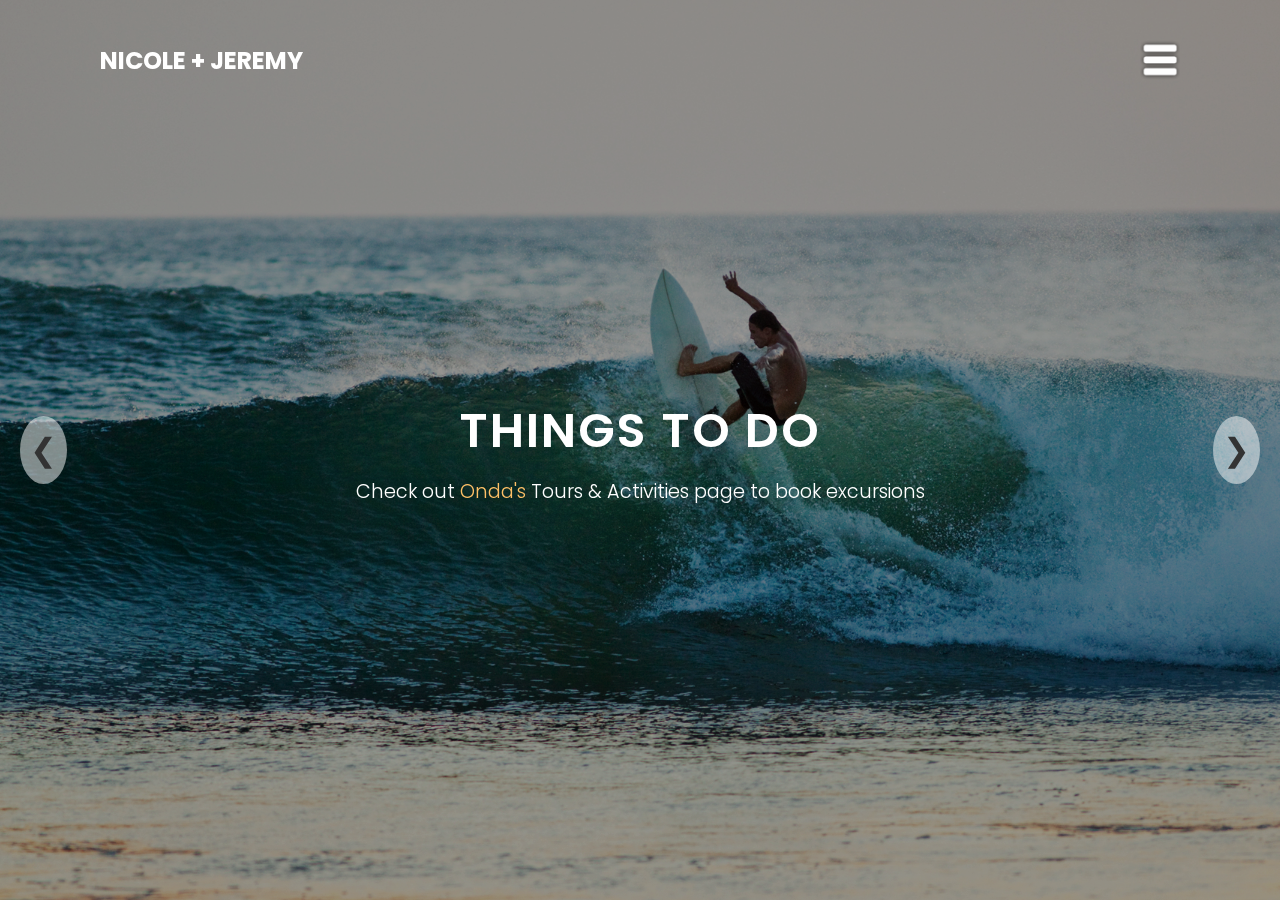
<file: CostaRica.html>
<!DOCTYPE html>
<html lang="en">
<head>
  <meta charset="UTF-8" />
  <meta name="viewport" content="width=device-width, initial-scale=1.0"/>
  <title>Costa Rica | Nicole + Jeremy</title>
  <link rel="stylesheet" href="style.css" />
  <style>
    @import url('https://fonts.googleapis.com/css2?family=Poppins:wght@300;500;700&display=swap');

    * {
      margin: 0;
      padding: 0;
      box-sizing: border-box;
      font-family: 'Poppins', sans-serif;
    }

    body {
      background: #fff;
      color: #333;
    }

    .showcase {
      position: relative;
      width: 100%;
      height: 100vh;
      overflow: hidden;
    }

    .carousel-slide {
      position: absolute;
      top: 0;
      left: 0;
      width: 100%;
      height: 100%;
      background-size: cover;
      background-position: center;
      opacity: 0;
      transition: opacity 1s ease-in-out;
    }

    .carousel-slide.active {
      opacity: 1;
      z-index: 2;
    }

    .overlay-blur {
      position: absolute;
      top: 0;
      left: 0;
      width: 100%;
      height: 100%;
      backdrop-filter: blur(.5px);
      background-color: rgba(0, 0, 0, 0.4);
      z-index: 3;
    }

    .slide-text {
      position: absolute;
      top: 50%;
      left: 50%;
      transform: translate(-50%, -50%);
      z-index: 4;
      color: #fff;
      text-align: center;
    }

    .slide-text h2 {
      font-size: 3em;
      font-weight: 600;
      text-transform: uppercase;
      letter-spacing: 2px;
    }

    .slide-text p {
      font-size: 1.2em;
      font-weight: 300;
      margin-top: 10px;
    }

    .showcase header {
      position: absolute;
      top: 0;
      left: 0;
      width: 100%;
      padding: 40px 100px;
      z-index: 5;
      display: flex;
      align-items: center;
      justify-content: space-between;
    }

     .logo {
      color: #fff;
      font-size: 1.5em;
      text-transform: uppercase;
      cursor: pointer;
    }

    .logo a {
  color: inherit;
  text-decoration: none;
}

    .toggle {
      width: 40px;
      height: 40px;
      background: url('white menu.png') no-repeat center center / cover;
      cursor: pointer;
    }

    .toggle.active {
      background: url('white close.png') no-repeat center center / cover;
    }

    .arrow-btn {
      position: absolute;
      top: 50%;
      transform: translateY(-50%);
      z-index: 6;
      background: rgba(255,255,255,0.5);
      border: none;
      padding: 10px;
      font-size: 2em;
      color: #333;
      cursor: pointer;
      border-radius: 50%;
    }

    .arrow-btn:hover {
      background: rgba(255,255,255,0.8);
    }

    .arrow-left {
      left: 20px;
    }

    .arrow-right {
      right: 20px;
    }

    @media (max-width: 768px) {
      .slide-text h2 {
        font-size: 2em;
      }

      .slide-text p {
        font-size: 1em;
      }

      .showcase header {
        padding: 20px 30px;
      }
    }
    body {
  overflow: hidden;
}

.slide-text a {
    color: #ffc067;
  text-decoration: none;
}

  </style>
</head>
<body>

<section class="showcase">
  <header>
    <h2 class="logo"><a href="index.html">Nicole + Jeremy</a></h2>
    <div class="toggle"></div>
  </header>

  <div class="menu">
  <ul>
    <li><a href="index.html">Home</a></li>
    <li><a href="RSVP.html">RSVP</a></li>
    <li><a href="TravelDetails.html">Travel Details</a></li>
    <li><a href="venue.html">Wedding Details</a></li>
    <li><a href="CostaRica.html">Costa Rica</a></li>
  </ul>
</div>

  <!-- Carousel Slides -->
  <div class="carousel-slide active" style="background-image: url('Costarica2.jpeg');">
    <div class="slide-text">
      <h2>Things to Do</h2>
      <p>Check out <a href="https://www.stayonda.com/tours-activities/" target="_blank">Onda's</a> Tours & Activities page to book excursions</p>
    </div>
    <div class="overlay-blur"></div>
  </div>

  <div class="carousel-slide" style="background-image: url('costarica3.jpeg');">
    <div class="slide-text">
      <h2>Explore More</h2>
      <p>Want more Costa Rica? Check out the <a href="https://www.travelandleisure.com/costa-rica-rainforest-guide-7975480" target="_blank">these</a> destinations </p>
    </div>
    <div class="overlay-blur"></div>
  </div>

  <div class="carousel-slide" style="background-image: url('costarica4.jpeg');">
    <div class="slide-text">
      <h2>Good Eats</h2>
      <p>What you can expect from Costa Rican <a href="https://www.bodhisurfyoga.com/costa-rican-food" target="_blank">cuisine</a></p>
    </div>
    <div class="overlay-blur"></div>
  </div>

  <div class="arrow-btn arrow-left">&#10094;</div>
  <div class="arrow-btn arrow-right">&#10095;</div>
</section>


<!-- JS for Carousel -->
<script>
  const slides = document.querySelectorAll('.carousel-slide');
  const next = document.querySelector('.arrow-right');
  const prev = document.querySelector('.arrow-left');
  let current = 0;
  let autoAdvanceTimeout;

  function showSlide(index) {
    slides.forEach((slide, i) => {
      slide.classList.toggle('active', i === index);
    });
  }

  function nextSlide() {
    current = (current + 1) % slides.length;
    showSlide(current);
  }

  function prevSlide() {
    current = (current - 1 + slides.length) % slides.length;
    showSlide(current);
  }

  function startAutoAdvance() {
    clearTimeout(autoAdvanceTimeout); // Reset timer
    autoAdvanceTimeout = setTimeout(() => {
      nextSlide();
      startAutoAdvance(); // Schedule next advance
    }, 10000); // 10 seconds
  }

  next.addEventListener('click', () => {
    nextSlide();
    startAutoAdvance(); // Restart auto-advance
  });

  prev.addEventListener('click', () => {
    prevSlide();
    startAutoAdvance(); // Restart auto-advance
  });

  // Start the auto-advance on load
  startAutoAdvance();
</script>


<script>
    const menuToggle = document.querySelector('.toggle');
    const showcase = document.querySelector('.showcase');
    const menu = document.querySelector('.menu');
    const menuLinks = document.querySelectorAll('.menu a');

    menuToggle.addEventListener('click', () => {
      menuToggle.classList.toggle('active');
      showcase.classList.toggle('active');
      menu.classList.toggle('active');
    });

    menuLinks.forEach(link => {
      link.addEventListener('click', () => {
        menuToggle.classList.remove('active');
        showcase.classList.remove('active');
        menu.classList.remove('active');
      });
    });
  </script>

</body>
</html>
</file>
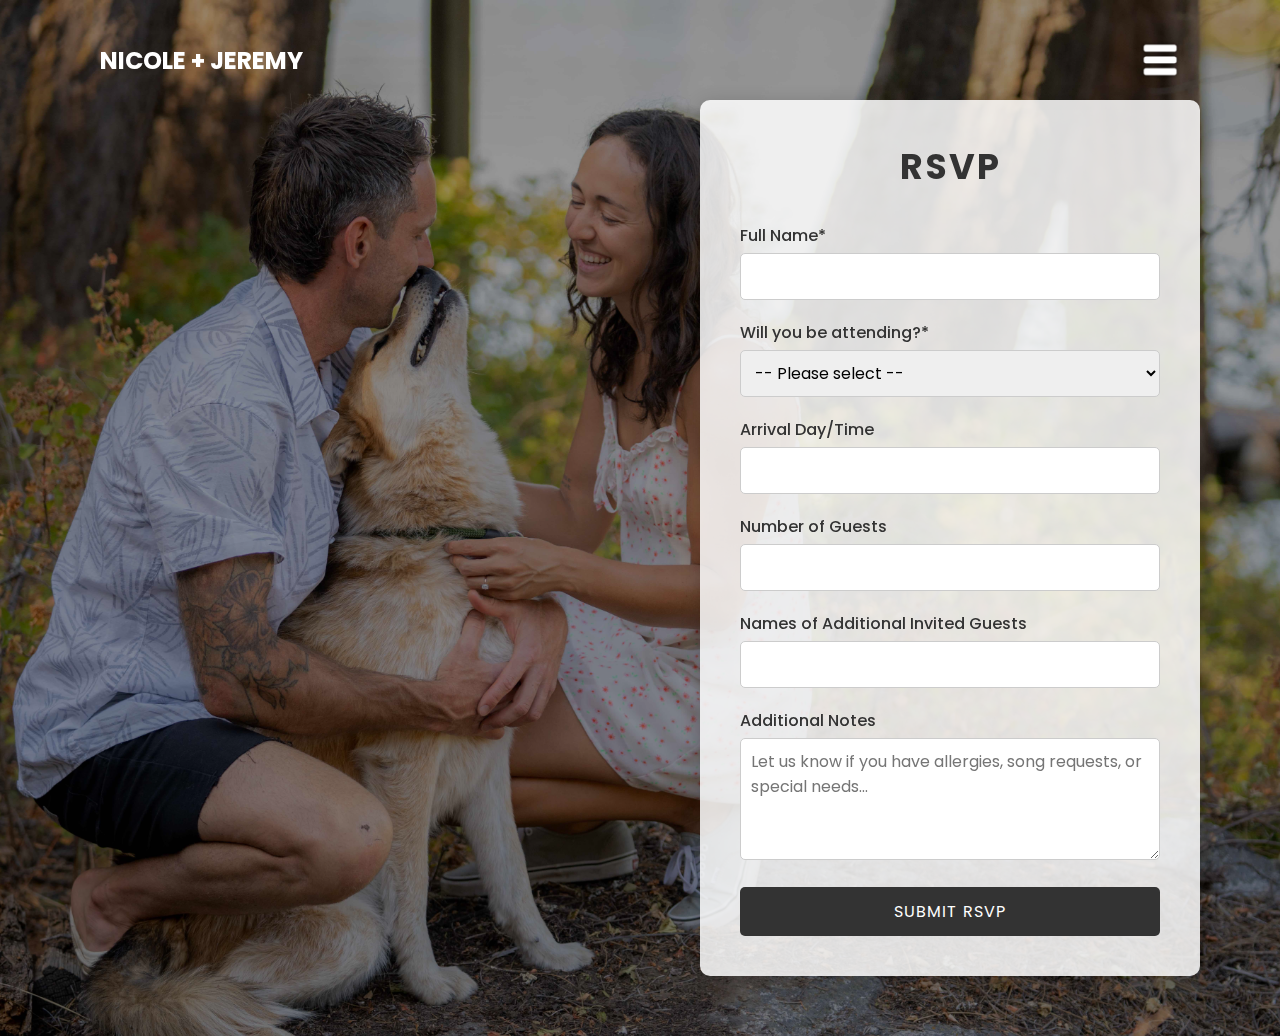
<file: RSVP.html>
<!DOCTYPE html>
<html lang="en">
<head>
  <meta charset="UTF-8" />
  <meta name="viewport" content="width=device-width, initial-scale=1.0"/>
  <title>RSVP | Nicole + Jeremy</title>
  <link rel="stylesheet" href="style.css">
  <style>
    @import url('https://fonts.googleapis.com/css2?family=Poppins:wght@300;500;700&display=swap');

    * {
      margin: 0;
      padding: 0;
      box-sizing: border-box;
      font-family: 'Poppins', sans-serif;
    }

    body {
      background: #000;
      color: #fff;
    }

      .showcase::before {
      content: '';
      position: absolute;
      top: 0; left: 0;
      width: 100%;
      height: 100%;
      backdrop-filter: blur(.5px);
      background-color: rgba(0, 0, 0, 0.4);
      z-index: 1;
    }

    .showcase {
      position: relative;
      width: 100%;
      min-height: 100vh;
      background: url('smallus.jpg') center center / cover no-repeat;
      display: flex;
      justify-content: flex-end;
      align-items: center;
      padding: 100px 80px 60px 80px;
    }

    /* Header Styling */
    .showcase header {
      position: absolute;
      top: 0;
      left: 0;
      width: 100%;
      padding: 40px 100px;
      z-index: 10;
      display: flex;
      align-items: center;
      justify-content: space-between;
    }

    .logo {
      text-transform: uppercase;
      font-size: 1.5em;
      color: #fff;
      cursor: pointer;
    }

     .logo a {
  color: inherit;
  text-decoration: none;
}

    .toggle {
      position: relative;
      width: 40px;
      height: 40px;
      background: url('white menu.png') no-repeat center center / cover;
      cursor: pointer;
      z-index: 1000;
    }

    .toggle.active {
      background: url('white close.png') no-repeat center center / cover;
    }

    .rsvp-container {
      width: 100%;
      max-width: 500px;
      background: rgba(255, 255, 255, 0.85);
      padding: 40px;
      border-radius: 10px;
      box-shadow: 0 4px 20px rgba(0, 0, 0, 0.2);
      z-index: 2;
    }

    .rsvp-container h1 {
      text-align: center;
      margin-bottom: 30px;
      font-size: 2.2em;
      color: #333;
      text-transform: uppercase;
      letter-spacing: 2px;
    }

    .rsvp-form label {
      display: block;
      margin-bottom: 5px;
      font-weight: 500;
      color: #333;
    }

    .rsvp-form input,
    .rsvp-form select,
    .rsvp-form textarea {
      width: 100%;
      padding: 10px;
      margin-bottom: 20px;
      border: 1px solid #ccc;
      border-radius: 5px;
      font-size: 1em;
    }

    .rsvp-form button {
      width: 100%;
      padding: 12px;
      background: #333;
      color: #fff;
      font-size: 1em;
      border: none;
      border-radius: 5px;
      cursor: pointer;
      text-transform: uppercase;
      letter-spacing: 1px;
      transition: background 0.3s;
    }

    .rsvp-form button:hover {
      background: #555;
    }

    #thank-you {
      display: none;
      text-align: center;
      margin-top: 20px;
      font-size: 1.1em;
      color: #333;
    }

    /* Menu Styling (matches home) */
    .menu {
      position: fixed;
      top: 0;
      right: -300px;
      width: 300px;
      height: 100vh;
      background: #fff;
      z-index: 999;
      display: flex;
      justify-content: center;
      align-items: center;
      transition: right 0.4s ease;
    }

    .menu.active {
      right: 0;
    }

    .menu ul {
      list-style: none;
      padding: 0;
      text-align: center;
    }

    .menu ul li a {
      display: block;
      padding: 15px;
      font-size: 1.2em;
      color: #111;
      text-decoration: none;
      transition: color 0.3s;
    }

    .menu ul li a:hover {
      color: #999;
    }

    @media (max-width: 900px) {
      .showcase {
        flex-direction: column;
        justify-content: center;
        padding: 60px 20px;
      }

      .rsvp-container {
        max-width: 90%;
        margin-top: 40px;
      }

      .showcase header {
        padding: 20px 30px;
      }

      .logo {
        font-size: 1.2em;
      }
    }
  </style>
</head>
<body>

  <section class="showcase">
    <header>
      <h2 class="logo"><a href="index.html">Nicole + Jeremy</a></h2>
      <div class="toggle"></div>
    </header>

    <div class="rsvp-container">
      <h1>RSVP</h1>
      <form id="rsvp-form" class="rsvp-form">
        <label for="name">Full Name*</label>
        <input type="text" id="name" name="name" required>

        <label for="attendance">Will you be attending?*</label>
        <select id="attendance" name="attendance" required>
          <option value="">-- Please select --</option>
          <option value="Yes">Yes, I’ll be there!</option>
          <option value="No">Sorry, I can’t make it</option>
        </select>

        <label for="arrival">Arrival Day/Time</label>
        <input type="text" id="arrival" name="arrival">

        <label for="guests">Number of Guests</label>
        <input type="number" id="guests" name="guests" min="1" max="10">

        <label for="guest-names">Names of Additional Invited Guests</label>
        <input type="text" id="guest-names" name="guest_names">

        <label for="notes">Additional Notes</label>
        <textarea id="notes" name="notes" rows="4" placeholder="Let us know if you have allergies, song requests, or special needs..."></textarea>

        <button type="submit">Submit RSVP</button>
      </form>

      <div id="thank-you">
        🎉 Thank you for your RSVP! We can’t wait to celebrate with you.<br>
        Redirecting to the homepage...
      </div>
    </div>
  </section>

  <div class="menu">
    <ul>
      <li><a href="index.html">Home</a></li>
      <li><a href="RSVP.html">RSVP</a></li>
      <li><a href="TravelDetails.html">Travel Details</a></li>
      <li><a href="venue.html">Wedding Details</a></li>
      <li><a href="CostaRica.html">Costa Rica</a></li>
    </ul>
  </div>

  <script>
    document.addEventListener('DOMContentLoaded', function () {
      const form = document.getElementById('rsvp-form');
      const thankYou = document.getElementById('thank-you');
      const menuToggle = document.querySelector('.toggle');
      const showcase = document.querySelector('.showcase');
      const menu = document.querySelector('.menu');
      const menuLinks = document.querySelectorAll('.menu a');

      form.addEventListener('submit', function (e) {
        e.preventDefault();

        const formData = new FormData(form);

        fetch('https://formspree.io/f/mgvlrnpo', {
          method: 'POST',
          headers: {
            'Accept': 'application/json'
          },
          body: formData
        })
        .then(response => {
          if (response.ok) {
            form.style.display = 'none';
            thankYou.style.display = 'block';
            setTimeout(() => {
              window.location.href = 'index.html';
            }, 5000);
          } else {
            alert("There was a problem submitting your RSVP. Please try again.");
          }
        })
        .catch(error => {
          console.error('Error:', error);
          alert("There was a technical issue. Please try again later.");
        });
      });

      // Menu functionality
      menuToggle.addEventListener('click', () => {
        menuToggle.classList.toggle('active');
        showcase.classList.toggle('active');
        menu.classList.toggle('active');
      });

      menuLinks.forEach(link => {
        link.addEventListener('click', () => {
          menuToggle.classList.remove('active');
          showcase.classList.remove('active');
          menu.classList.remove('active');
        });
      });
    });
  </script>

</body>
</html>
</file>
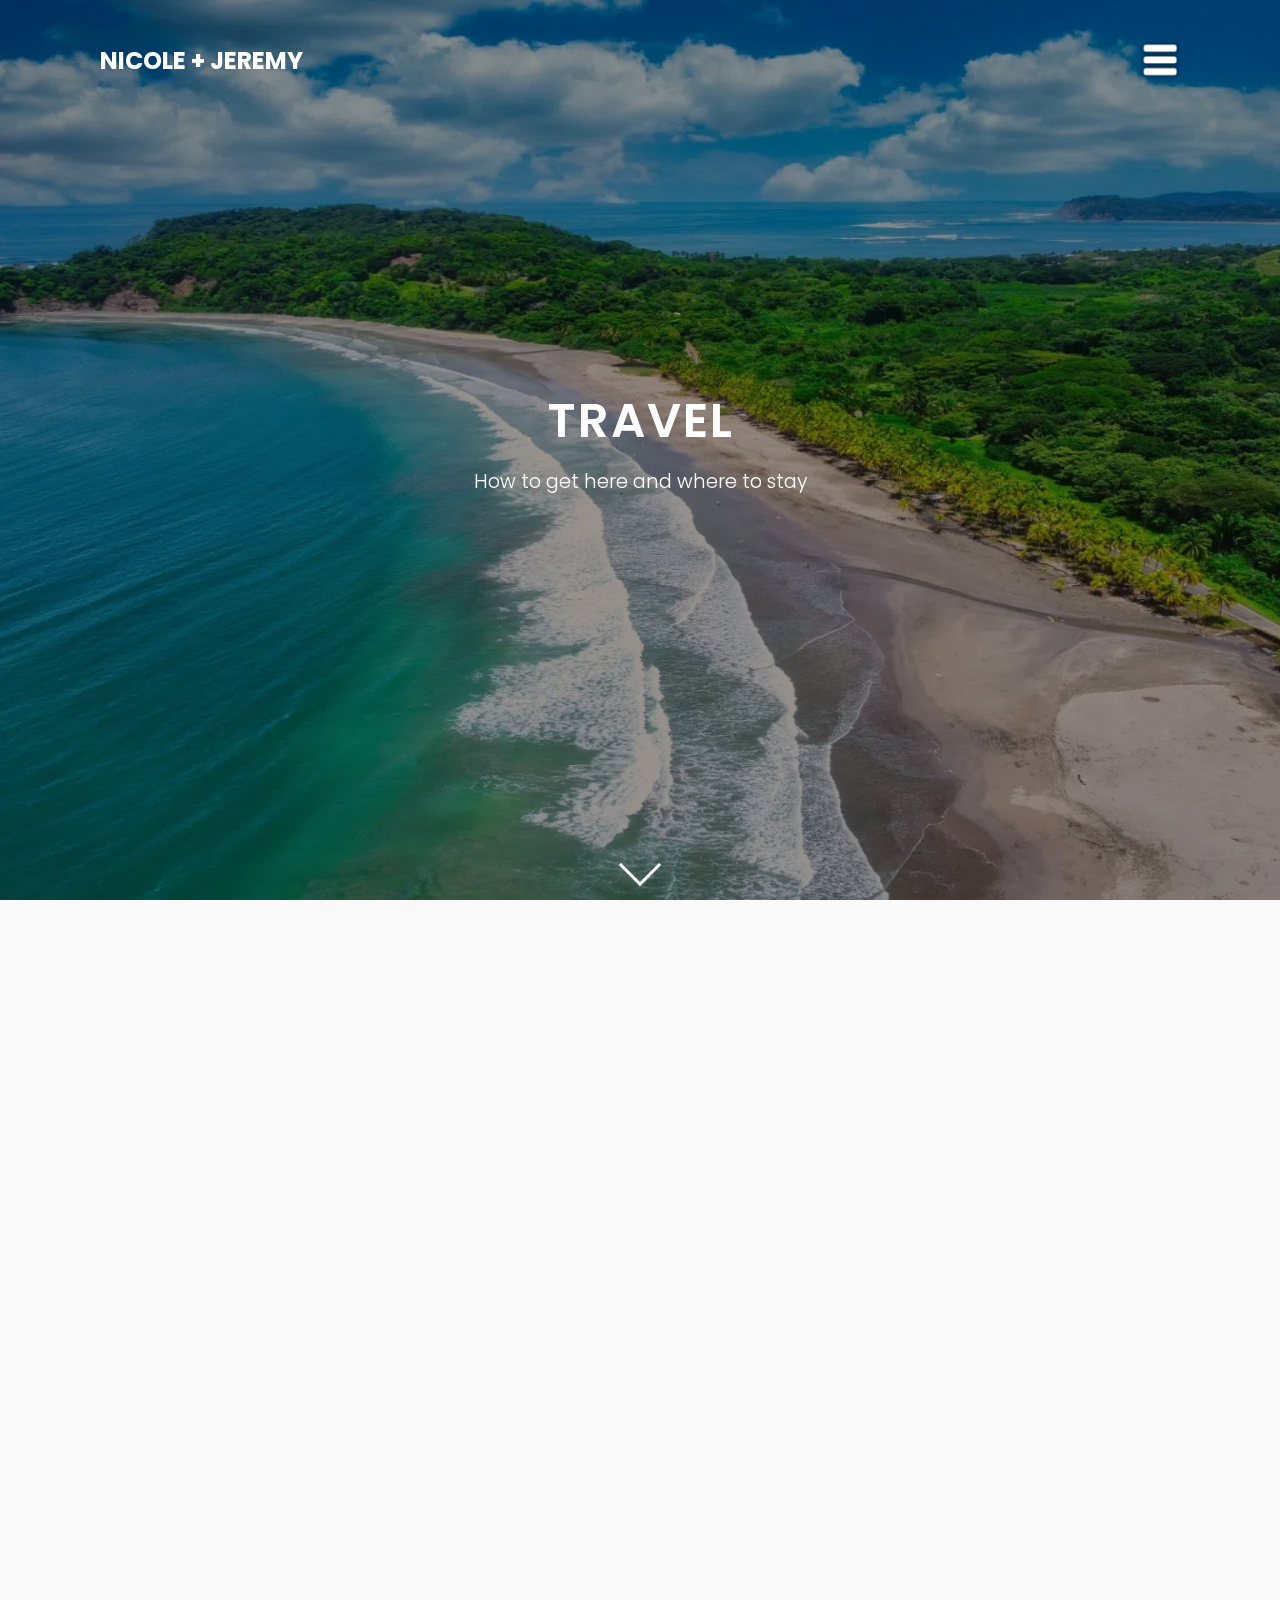
<file: TravelDetails.html>
<!DOCTYPE html>
<html lang="en">
<head>
  <meta charset="UTF-8" />
  <meta name="viewport" content="width=device-width, initial-scale=1.0"/>
  <title>Travel | Nicole + Jeremy</title>
  <link rel="stylesheet" href="style.css" />
  <style>
    @import url('https://fonts.googleapis.com/css2?family=Poppins:wght@300;500;700&display=swap');

    * {
      margin: 0;
      padding: 0;
      box-sizing: border-box;
      font-family: 'Poppins', sans-serif;
    }

    body {
      background: #fff;
      color: #333;
    }

 .showcase {
  position: relative;
  width: 100%;
  height: 100vh;
  background: url('Costarica1.webp') center center/cover no-repeat;
  overflow: hidden;
  flex-direction: column;
  justify-content: center;
  align-items: center;
  text-align: center;
}

.showcase .text {
    position: absolute;
  top: 50%;
  left: 50%;
  transform: translate(-50%, -50%);
  z-index: 10;
  text-align: center;
  color: #fff;
}


    .showcase::before {
      content: '';
      position: absolute;
      top: 0; left: 0;
      width: 100%;
      height: 100%;
      backdrop-filter: blur(.5px);
      background-color: rgba(0, 0, 0, 0.4);
      z-index: 1;
    }

    .showcase header {
      position: absolute;
      top: 0;
      left: 0;
      width: 100%;
      padding: 40px 100px;
      z-index: 30;
      display: flex;
      align-items: center;
      justify-content: space-between;
    }

    .logo {
      color: #fff;
      font-size: 1.5em;
      text-transform: uppercase;
      cursor: pointer;
    }

    .logo a {
  color: inherit;
  text-decoration: none;
}

    .toggle {
      position: relative;
      width: 40px;
      height: 40px;
      background: url('white menu.png') no-repeat center center / cover;
      cursor: pointer;
      z-index: 1000;
    }

    .toggle.active {
      background: url('white close.png') no-repeat center center / cover;
    }

    .showcase .text h2 {
      font-size: 3em;
      font-weight: 600;
      text-transform: uppercase;
      letter-spacing: 2px;
    }

    .showcase .text p {
      font-size: 1.2em;
      font-weight: 300;
      margin-top: 10px;
    }

    /* Menu Styling (matches homepage) */
    .menu {
      position: fixed;
      top: 0;
      right: -300px;
      width: 300px;
      height: 100vh;
      background: #fff;
      z-index: 999;
      display: flex;
      justify-content: center;
      align-items: center;
      transition: right 0.4s ease;
    }

    .menu.active {
      right: 0;
    }

    .menu ul {
      list-style: none;
      padding: 0;
      text-align: center;
    }

    .menu ul li a {
      display: block;
      padding: 15px;
      font-size: 1.2em;
      color: #111;
      text-decoration: none;
      transition: color 0.3s;
    }

    .menu ul li a:hover {
      color: #999;
    }

    /* Venue Info Section */
    .venue-info {
      background-color: #f9f9f9;
      padding: 60px 20px;
    }

    .info-block {
      display: flex;
      flex-wrap: wrap;
      align-items: center;
      max-width: 1000px;
      margin: 0 auto 60px auto;
    }

    .info-block.reverse {
      flex-direction: row-reverse;
    }

    .info-text {
      flex: 1;
      padding: 20px;
    }

    .info-text h3 {
      font-size: 1.8em;
      margin-bottom: 15px;
    }

    .info-text p,
    .info-text ul {
      font-size: 1.1em;
      line-height: 1.6;
    }

    .info-text ul {
      list-style: disc;
      margin-left: 20px;
    }

    .info-text a {
      text-decoration: none;
      color: #ffc067;
    }

    .info-img {
      flex: 1;
      padding: 20px;
    }

    .info-img img {
      width: 100%;
      height: auto;
      border-radius: 10px;
      object-fit: cover;
      box-shadow: 0 4px 10px rgba(0,0,0,0.1);
    }

    /* Fade-in Animation */
    .fade-in {
      opacity: 0;
      transform: translateY(20px);
      transition: opacity 1s ease-out, transform 1s ease-out;
    }

    .fade-in.show {
      opacity: 1;
      transform: translateY(0);
    }

    /* Responsive */
    @media (max-width: 768px) {
      .showcase header {
        padding: 20px 30px;
      }

      .showcase .text h2 {
        font-size: 2em;
      }

      .showcase .text p {
        font-size: 1em;
      }

      .info-block,
      .info-block.reverse {
        flex-direction: column;
      }

      .info-img,
      .info-text {
        padding: 10px;
      }
    }
    .scroll-down-arrow {
  position: absolute;
  bottom: 20px;
  left: 50%;
  transform: translateX(-50%);
  width: 30px;
  height: 30px;
  border-left: 3px solid #fff;
  border-bottom: 3px solid #fff;
  transform: translateX(-50%) rotate(-45deg);
  animation: bounce 2s infinite;
  z-index: 10;
  opacity: 1;
  transition: opacity 0.5s ease;
}

/* Animation for bounce */
@keyframes bounce {
  0%, 20%, 50%, 80%, 100% {
    transform: translateX(-50%) rotate(-45deg) translateY(0);
  }
  40% {
    transform: translateX(-50%) rotate(-45deg) translateY(-10px);
  }
  60% {
    transform: translateX(-50%) rotate(-45deg) translateY(-5px);
  }
}

/* Class to hide the arrow */
.scroll-down-arrow.hide {
  opacity: 0;
  pointer-events: none;
}

  </style>
</head>
<body>

<!-- Header / Showcase -->
<section class="showcase">
  <header>
    <h2 class="logo"><a href="index.html">Nicole + Jeremy</a></h2>
    <div class="toggle"></div>
  </header>
  <div class="text">
    <h2>Travel</h2>
    <p>How to get here and where to stay</p>
  </div>
  <div class="scroll-down-arrow"></div>

</section>

<!-- Slide-out Menu -->
<div class="menu">
  <ul>
    <li><a href="index.html">Home</a></li>
    <li><a href="RSVP.html">RSVP</a></li>
    <li><a href="TravelDetails.html">Travel Details</a></li>
    <li><a href="venue.html">Wedding Details</a></li>
    <li><a href="CostaRica.html">Costa Rica</a></li>
  </ul>
</div>

<!-- Venue Info Section -->
<section class="venue-info">
  <div class="info-block fade-in">
    <div class="info-text">
      <h3>Flights</h3>
      <p>If heading straight to the ceremony, please ensure you fly into <strong>Liberia, Costa Rica.</strong> Ideally, we'd love to have you there from <strong>Wednesday, May 20 to Monday, May 25.</strong></p>
    </div>
    <div class="info-img">
      <img src="airport.jpeg" alt="Venue location photo">
    </div>
  </div>

  <div class="info-block reverse fade-in">
    <div class="info-text">
      <h3>Shuttles</h3>
      <p>Onda is about an hour drive from the Liberia airport. We will have shuttles scheduled throughout <strong>Wednesday</strong> and <strong>Monday</strong> to get people to and from the airport. Please include your flight information when you RSVP so we can plan accordingly. </p>
    </div>
    <div class="info-img">
      <img src="map.png" alt="Beach dress code">
    </div>
  </div>

  <div class="info-block fade-in">
    <div class="info-text">
      <h3>Stays</h3>
      <p>There are many great places to stay in Playa Grande. In addition to <strong>AirBnB</strong>, consider the following options:</p>
      <ul>
        <li>Boutique Surf Hotel <a href="https://ripjackinn.com" target="_blank">RipJack Inn</a></li>
        <li><a href="https://www.villaskalei.com" target="_blank">Villas Kalei</a> - Four available</li>
        <li>Up for a bit of a walk? Try out <a href="https://palmbeachinncostarica.com" target="_blank">Palm Beach Inn</a></li>
      </ul>
      <p>Important note - <strong>avoid Tamarindo</strong>. It looks nearby, but is decievingly far.</p>
    </div>
    <div class="info-img">
      <img src="jackinn.jpeg" alt="Onda bar photo">
    </div>
  </div>
</section>

<!-- Scripts -->
<script>
  const menuToggle = document.querySelector('.toggle');
  const menu = document.querySelector('.menu');
  const showcase = document.querySelector('.showcase');
  const links = document.querySelectorAll('.menu a');

  menuToggle.addEventListener('click', () => {
    menuToggle.classList.toggle('active');
    menu.classList.toggle('active');
    showcase.classList.toggle('active');
  });

  links.forEach(link => {
    link.addEventListener('click', () => {
      menuToggle.classList.remove('active');
      menu.classList.remove('active');
      showcase.classList.remove('active');
    });
  });

  // Fade-in on scroll
  window.onload = function () {
    const observer = new IntersectionObserver((entries) => {
      entries.forEach(entry => {
        if (entry.isIntersecting) {
          entry.target.classList.add('show');
        }
      });
    }, {
      threshold: 0.1
    });

    document.querySelectorAll('.fade-in').forEach(el => observer.observe(el));
  };
</script>

<script>
  window.addEventListener('DOMContentLoaded', () => {
    const arrow = document.querySelector('.scroll-down-arrow');
    const venueSection = document.querySelector('.venue-info');

    const observer = new IntersectionObserver(entries => {
      entries.forEach(entry => {
        if (entry.isIntersecting) {
          arrow.classList.add('hide');
        } else {
          arrow.classList.remove('hide');
        }
      });
    }, {
      threshold: 0.1
    });

    if (venueSection) {
      observer.observe(venueSection);
    }
  });
</script>


</body>
</html>
</file>
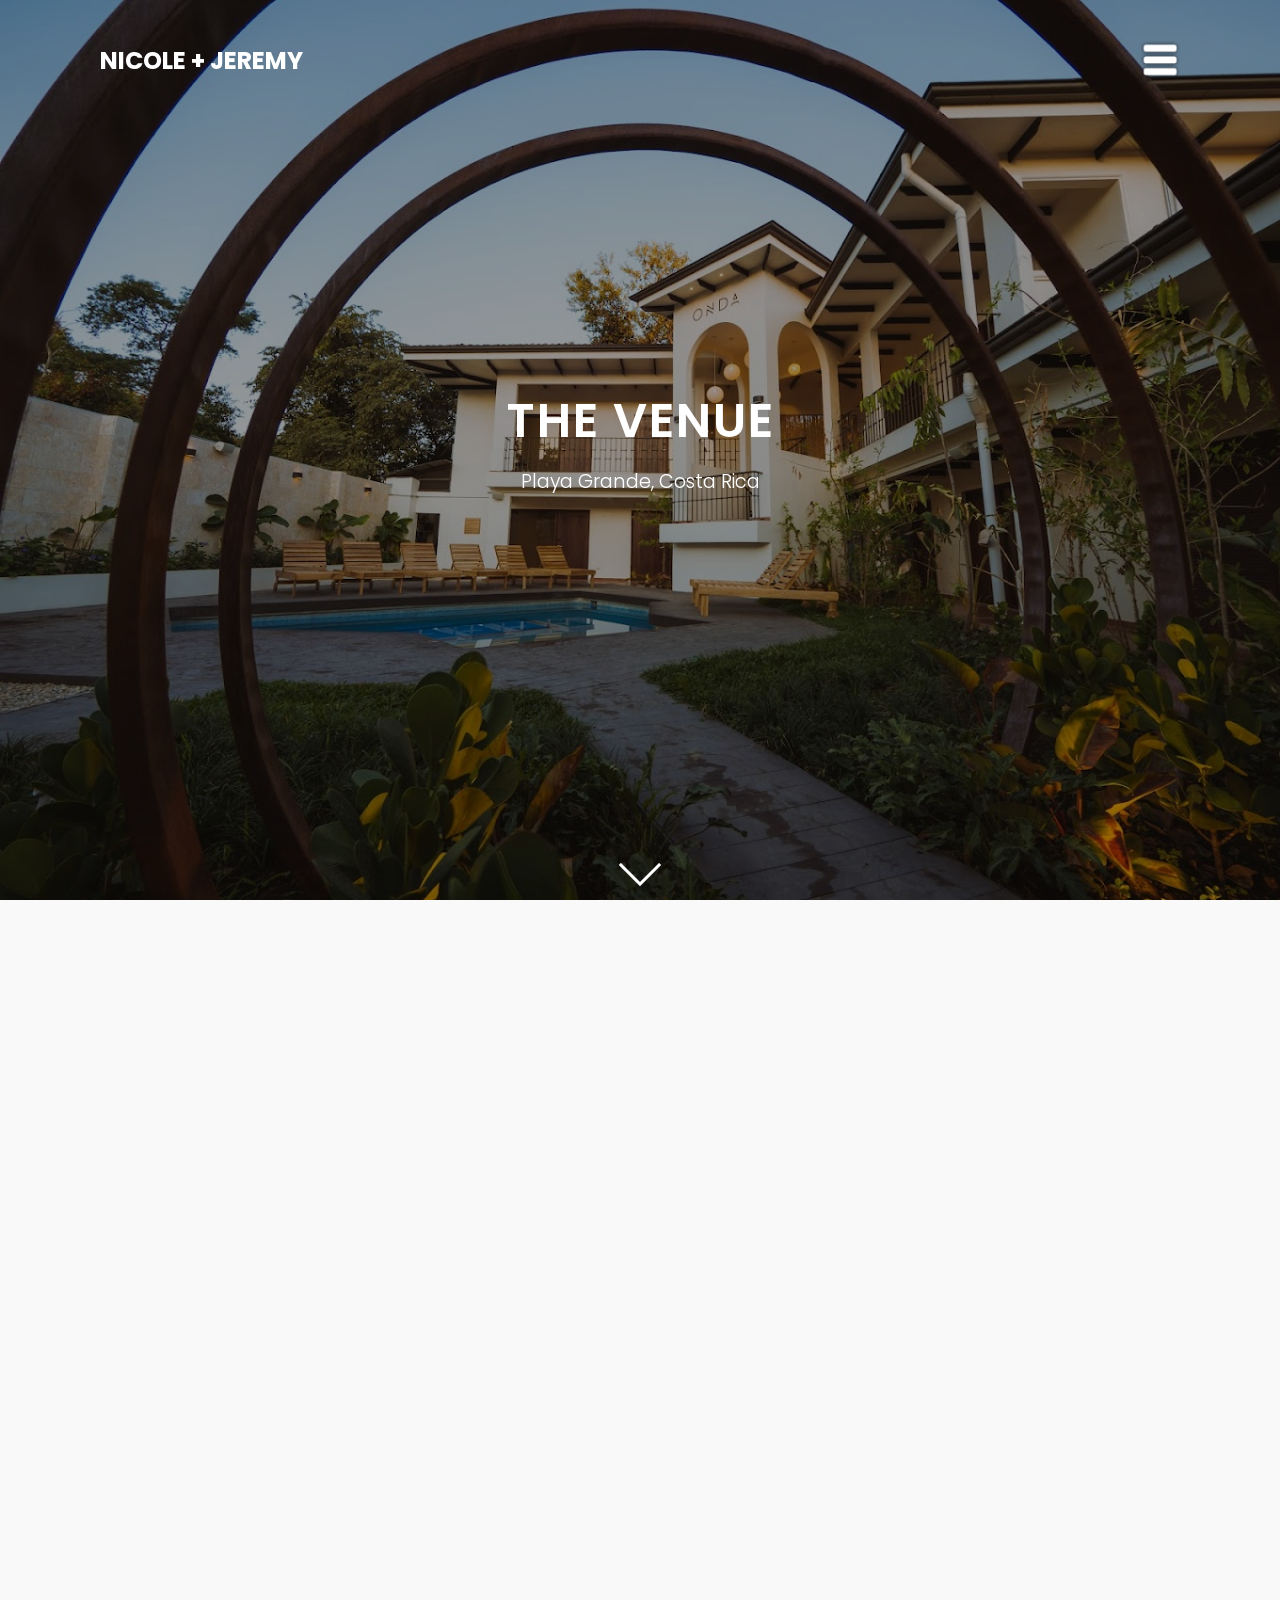
<file: venue.html>
<!DOCTYPE html>
<html lang="en">
<head>
  <meta charset="UTF-8" />
  <meta name="viewport" content="width=device-width, initial-scale=1.0"/>
  <title>Venue | Nicole + Jeremy</title>
  <link rel="stylesheet" href="style.css" />
  <style>
    @import url('https://fonts.googleapis.com/css2?family=Poppins:wght@300;500;700&display=swap');

    * {
      margin: 0;
      padding: 0;
      box-sizing: border-box;
      font-family: 'Poppins', sans-serif;
    }

    body {
      background: #fff;
      color: #333;
    }

 .showcase {
  position: relative;
  width: 100%;
  height: 100vh;
  background: url('Onda1.jpeg') center center/cover no-repeat;
  overflow: hidden;
  flex-direction: column;
  justify-content: center;
  align-items: center;
  text-align: center;
}

.showcase .text {
    position: absolute;
  top: 50%;
  left: 50%;
  transform: translate(-50%, -50%);
  z-index: 10;
  text-align: center;
  color: #fff;
}


    .showcase::before {
      content: '';
      position: absolute;
      top: 0; left: 0;
      width: 100%;
      height: 100%;
      backdrop-filter: blur(.5px);
      background-color: rgba(0, 0, 0, 0.4);
      z-index: 1;
    }

    .showcase header {
      position: absolute;
      top: 0;
      left: 0;
      width: 100%;
      padding: 40px 100px;
      z-index: 30;
      display: flex;
      align-items: center;
      justify-content: space-between;
    }

    .logo {
      color: #fff;
      font-size: 1.5em;
      text-transform: uppercase;
      cursor: pointer;
    }

    .logo a {
  color: inherit;
  text-decoration: none;
}

    .toggle {
      position: relative;
      width: 40px;
      height: 40px;
      background: url('white menu.png') no-repeat center center / cover;
      cursor: pointer;
      z-index: 1000;
    }

    .toggle.active {
      background: url('white close.png') no-repeat center center / cover;
    }

    .showcase .text h2 {
      font-size: 3em;
      font-weight: 600;
      text-transform: uppercase;
      letter-spacing: 2px;
    }

    .showcase .text p {
      font-size: 1.2em;
      font-weight: 300;
      margin-top: 10px;
    }

    /* Menu Styling (matches homepage) */
    .menu {
      position: fixed;
      top: 0;
      right: -300px;
      width: 300px;
      height: 100vh;
      background: #fff;
      z-index: 999;
      display: flex;
      justify-content: center;
      align-items: center;
      transition: right 0.4s ease;
    }

    .menu.active {
      right: 0;
    }

    .menu ul {
      list-style: none;
      padding: 0;
      text-align: center;
    }

    .menu ul li a {
      display: block;
      padding: 15px;
      font-size: 1.2em;
      color: #111;
      text-decoration: none;
      transition: color 0.3s;
    }

    .menu ul li a:hover {
      color: #999;
    }

    /* Venue Info Section */
    .venue-info {
      background-color: #f9f9f9;
      padding: 60px 20px;
    }

    .info-block {
      display: flex;
      flex-wrap: wrap;
      align-items: center;
      max-width: 1000px;
      margin: 0 auto 60px auto;
    }

    .info-block.reverse {
      flex-direction: row-reverse;
    }

    .info-text {
      flex: 1;
      padding: 20px;
    }

    .info-text h3 {
      font-size: 1.8em;
      margin-bottom: 15px;
    }

    .info-text p,
    .info-text ul {
      font-size: 1.1em;
      line-height: 1.6;
    }

    .info-text ul {
      list-style: disc;
      margin-left: 20px;
    }

    .info-img {
      flex: 1;
      padding: 20px;
    }

    .info-img img {
      width: 100%;
      height: auto;
      border-radius: 10px;
      object-fit: cover;
      box-shadow: 0 4px 10px rgba(0,0,0,0.1);
    }

    /* Fade-in Animation */
    .fade-in {
      opacity: 0;
      transform: translateY(20px);
      transition: opacity 1s ease-out, transform 1s ease-out;
    }

    .fade-in.show {
      opacity: 1;
      transform: translateY(0);
    }

    /* Responsive */
    @media (max-width: 768px) {
      .showcase header {
        padding: 20px 30px;
      }

      .showcase .text h2 {
        font-size: 2em;
      }

      .showcase .text p {
        font-size: 1em;
      }

      .info-block,
      .info-block.reverse {
        flex-direction: column;
      }

      .info-img,
      .info-text {
        padding: 10px;
      }
    }
    .scroll-down-arrow {
  position: absolute;
  bottom: 20px;
  left: 50%;
  transform: translateX(-50%);
  width: 30px;
  height: 30px;
  border-left: 3px solid #fff;
  border-bottom: 3px solid #fff;
  transform: translateX(-50%) rotate(-45deg);
  animation: bounce 2s infinite;
  z-index: 10;
  opacity: 1;
  transition: opacity 0.5s ease;
}

/* Animation for bounce */
@keyframes bounce {
  0%, 20%, 50%, 80%, 100% {
    transform: translateX(-50%) rotate(-45deg) translateY(0);
  }
  40% {
    transform: translateX(-50%) rotate(-45deg) translateY(-10px);
  }
  60% {
    transform: translateX(-50%) rotate(-45deg) translateY(-5px);
  }
}

/* Class to hide the arrow */
.scroll-down-arrow.hide {
  opacity: 0;
  pointer-events: none;
}

  </style>
</head>
<body>

<!-- Header / Showcase -->
<section class="showcase">
  <header>
    <h2 class="logo"><a href="index.html">Nicole + Jeremy</a></h2>
    <div class="toggle"></div>
  </header>
  <div class="text">
    <h2>The Venue</h2>
    <p>Playa Grande, Costa Rica</p>
  </div>
  <div class="scroll-down-arrow"></div>
</section>

<!-- Slide-out Menu -->
<div class="menu">
  <ul>
    <li><a href="index.html">Home</a></li>
    <li><a href="RSVP.html">RSVP</a></li>
    <li><a href="TravelDetails.html">Travel Details</a></li>
    <li><a href="venue.html">Wedding Details</a></li>
    <li><a href="CostaRica.html">Costa Rica</a></li>
  </ul>
</div>

<!-- Venue Info Section -->
<section class="venue-info">
  <div class="info-block fade-in">
    <div class="info-text">
      <h3>Location</h3>
      <p>The wedding will take place at <strong>Onda - Playa Grande, Costa Rica.</strong> From the hotel, walk just a few blocks west to the beach. That's where you'll find our ceremony. Please arrive by <strong>4:45 PM.</strong></p>
    </div>
    <div class="info-img">
      <img src="onda2.jpeg" alt="Venue location photo">
    </div>
  </div>

  <div class="info-block reverse fade-in">
    <div class="info-text">
      <h3>Dress Code</h3>
      <p>It's a beach wedding. Anything from swim trunks to a fancy dress is appropriate. We will be dressed to the nines, but no pressure to join in.</p>
    </div>
    <div class="info-img">
      <img src="beach.PNG" alt="Beach dress code">
    </div>
  </div>

  <div class="info-block fade-in">
    <div class="info-text">
      <h3>Group Events</h3>
      <p>Meet us at the Onda bar at <strong>6 PM, Friday May 22nd</strong> for a Welcome Party. We'd love to spend quality time with everyone before the big day.</p>
      <p>
        -
      </p>
      <p>Join us on a <strong>private catamaran Thursday afternoon</strong> for swimming, snorkeling and partying.
        <strong>$25 per person.</strong> Open bar and food included. Spots limited, so please RSVP.</p>
    </div>
    <div class="info-img">
      <img src="onda3.jpeg" alt="Onda bar photo">
    </div>
  </div>
</section>

<!-- Scripts -->
<script>
  const menuToggle = document.querySelector('.toggle');
  const menu = document.querySelector('.menu');
  const showcase = document.querySelector('.showcase');
  const links = document.querySelectorAll('.menu a');

  menuToggle.addEventListener('click', () => {
    menuToggle.classList.toggle('active');
    menu.classList.toggle('active');
    showcase.classList.toggle('active');
  });

  links.forEach(link => {
    link.addEventListener('click', () => {
      menuToggle.classList.remove('active');
      menu.classList.remove('active');
      showcase.classList.remove('active');
    });
  });

  // Fade-in on scroll
  window.onload = function () {
    const observer = new IntersectionObserver((entries) => {
      entries.forEach(entry => {
        if (entry.isIntersecting) {
          entry.target.classList.add('show');
        }
      });
    }, {
      threshold: 0.1
    });

    document.querySelectorAll('.fade-in').forEach(el => observer.observe(el));
  };
</script>

<script>
  window.addEventListener('DOMContentLoaded', () => {
    const arrow = document.querySelector('.scroll-down-arrow');
    const venueSection = document.querySelector('.venue-info');

    const observer = new IntersectionObserver(entries => {
      entries.forEach(entry => {
        if (entry.isIntersecting) {
          arrow.classList.add('hide');
        } else {
          arrow.classList.remove('hide');
        }
      });
    }, {
      threshold: 0.1
    });

    if (venueSection) {
      observer.observe(venueSection);
    }
  });
</script>


</body>
</html>
</file>
<file: style.css>
<!DOCTYPE html>
<html lang="en">
<head>
  <meta charset="UTF-8" />
  <meta name="viewport" content="width=device-width, initial-scale=1.0" />
  <title>Wedding Home Page</title>
  <link rel="stylesheet" href="style.css" />
  <style>
    @import url('https://fonts.googleapis.com/css2?family=Poppins:wght@300;500;700&display=swap');

    * {
      margin: 0;
      padding: 0;
      box-sizing: border-box;
      font-family: 'Poppins', sans-serif;
    }

    body {
      background: #000;
      color: #fff;
    }

    .showcase {
      position: absolute;
      right: 0;
      width: 100%;
      min-height: 100vh;
      padding: 100px;
      display: flex;
      justify-content: space-between;
      align-items: center;
      background: #111;
      z-index: 2;
      transition: 0.5s;
    }

    .showcase.active {
      right: 300px;
    }

    .showcase header {
      position: absolute;
      top: 0;
      left: 0;
      width: 100%;
      padding: 40px 100px;
      z-index: 10;
      display: flex;
      align-items: center;
      justify-content: space-between;
    }

    .logo {
      text-transform: uppercase;
      font-size: 1.5em;
      color: #fff;
      cursor: pointer;
    }

    .toggle {
      position: relative;
      width: 40px;
      height: 40px;
      background: url('white menu.png') no-repeat center center / cover;
      cursor: pointer;
      z-index: 1000;
    }

    .toggle.active {
      background: url('white close.png') no-repeat center center / cover;
    }

    .showcase video {
      position: absolute;
      top: 0;
      left: 0;
      width: 100%;
      height: 100%;
      object-fit: cover;
      opacity: 0.8;
      z-index: 0;
    }

    .overlay {
      position: absolute;
      top: 0;
      left: 0;
      width: 100%;
      height: 100%;
      background: rgba(0, 0, 0, 0.4);
      mix-blend-mode: overlay;
      z-index: 1;
    }

    .text {
      position: absolute;
      top: 20%;
      left: 50%;
      transform: translateX(-50%);
      text-align: center;
      z-index: 2;
    }

    .text h2 {
      font-size: 3em;
      font-weight: 600;
      text-transform: uppercase;
    }

    .text h3 {
      font-size: 2em;
      font-weight: 300;
      text-transform: uppercase;
    }

    .text p {
      font-size: 1.1em;
      margin: 20px 0;
      font-weight: 300;
    }

    .text a {
      display: inline-block;
      font-size: 1em;
      background: #fff;
      padding: 10px 30px;
      text-decoration: none;
      color: #111;
      margin-top: 10px;
      text-transform: uppercase;
      letter-spacing: 2px;
      transition: 0.2s;
    }

    .text a:hover {
      letter-spacing: 6px;
    }

    .menu {
      position: fixed;
      top: 0;
      right: -300px;
      width: 300px;
      height: 100vh;
      background: #fff;
      z-index: 999;
      display: flex;
      justify-content: center;
      align-items: center;
      transition: right 0.4s ease;
    }

    .menu.active {
      right: 0;
    }

    .menu ul {
      list-style: none;
      padding: 0;
      text-align: center;
    }

    .menu ul li a {
      display: block;
      padding: 15px;
      font-size: 1.2em;
      color: #111;
      text-decoration: none;
      transition: color 0.3s;
    }

    .menu ul li a:hover {
      color: #999;
    }

    @media (max-width: 768px) {
      .showcase header {
        padding: 20px 30px;
      }

      .text h2 {
        font-size: 2em;
      }

      .text p {
        font-size: 1em;
      }
    }
  </style>
</head>
<body>

  <section class="showcase">
    <header>
      <h2 class="logo">Nicole + Jeremy</h2>
      <div class="toggle"></div>
    </header>

    <video src="header.mp4" loop autoplay muted></video>
    <div class="overlay"></div>
    <div class="text">
      <h2>Diving In</h2>
      <h3>May 23, 2026</h3>
      <p>Playa Grande, Costa Rica</p>
      <a href="RSVP.html">RSVP</a>
    </div>
  </section>

  <div class="menu">
    <ul>
      <li><a href="index.html">Home</a></li>
      <li><a href="RSVP.html">RSVP</a></li>
      <li><a href="TravelDetails.html">Travel Details</a></li>
      <li><a href="venue.html">Wedding Details</a></li>
      <li><a href="CostaRica.html">Costa Rica</a></li>
    </ul>
  </div>

  <script>
    const menuToggle = document.querySelector('.toggle');
    const showcase = document.querySelector('.showcase');
    const menu = document.querySelector('.menu');
    const menuLinks = document.querySelectorAll('.menu a');

    menuToggle.addEventListener('click', () => {
      menuToggle.classList.toggle('active');
      showcase.classList.toggle('active');
      menu.classList.toggle('active');
    });

    menuLinks.forEach(link => {
      link.addEventListener('click', () => {
        menuToggle.classList.remove('active');
        showcase.classList.remove('active');
        menu.classList.remove('active');
      });
    });
  </script>

</body>
</html>
</file>
